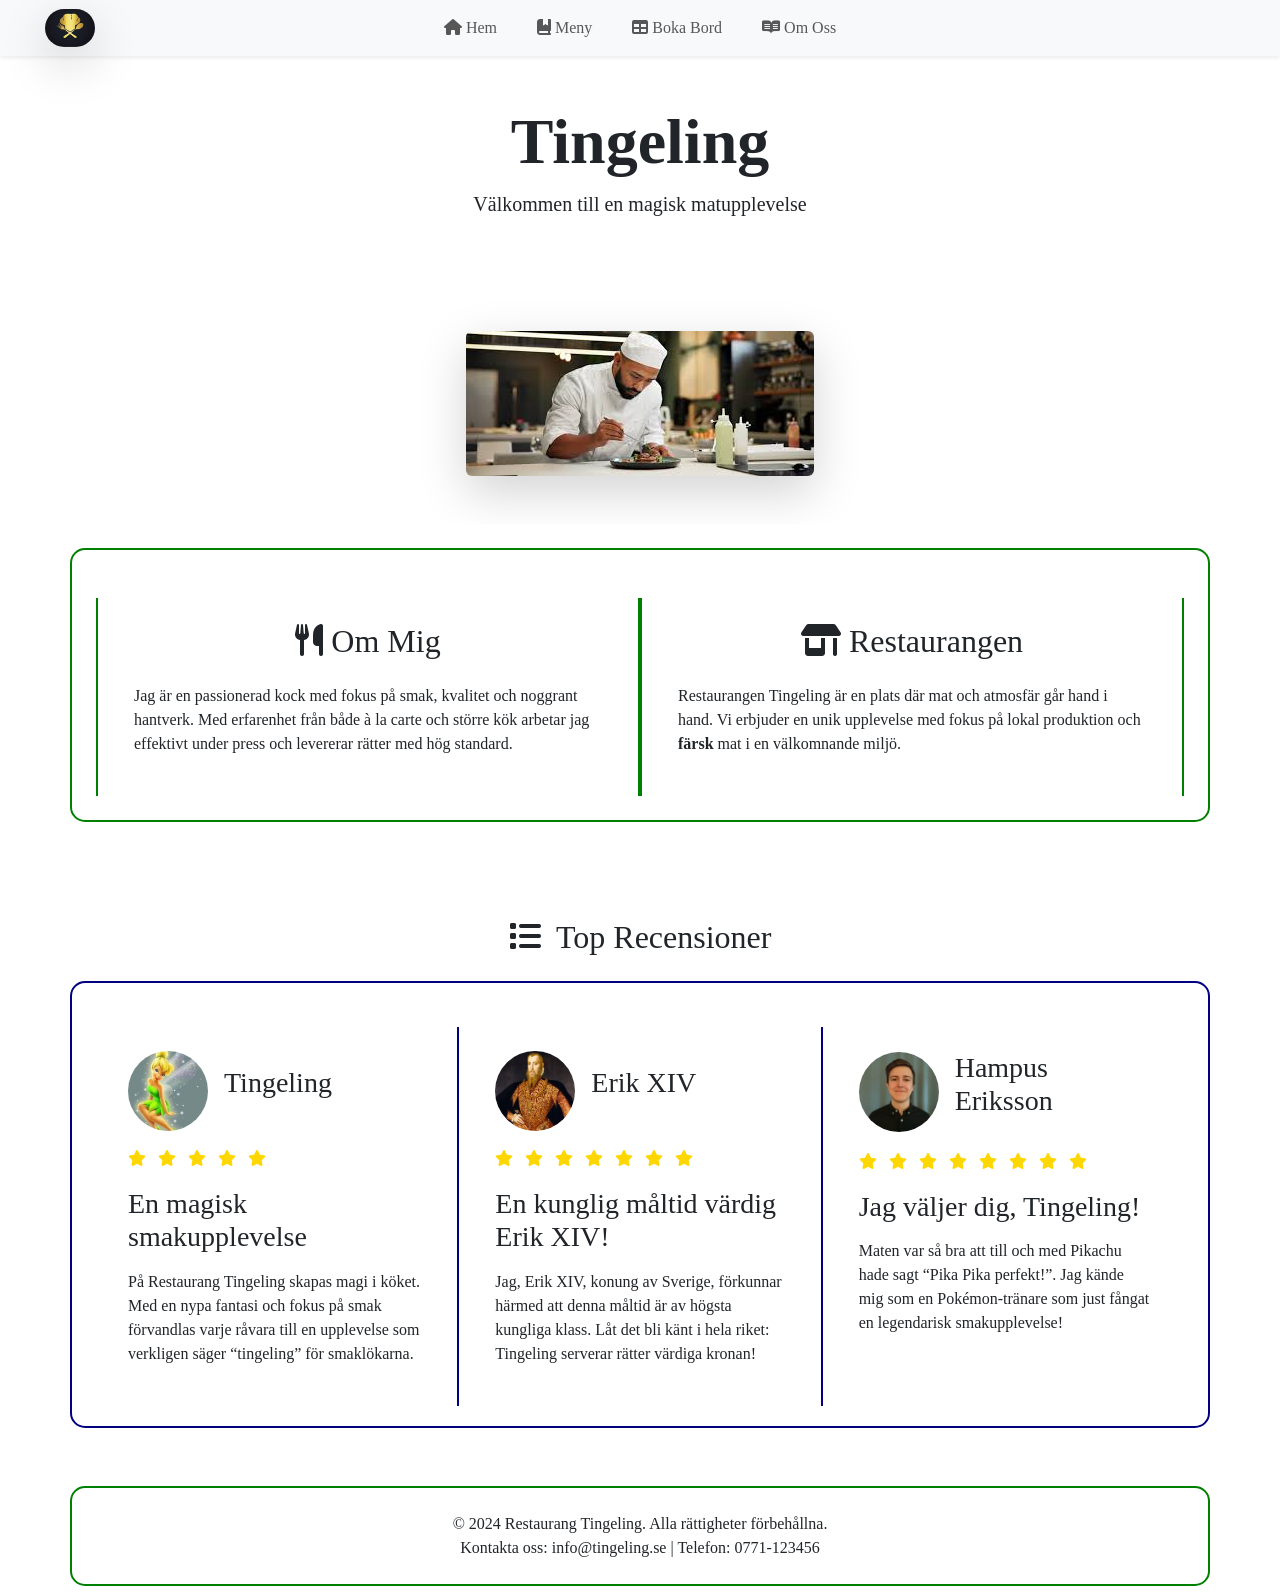
<file: index.html>
<!DOCTYPE html>
<html lang="sv">
<head>
    <meta charset="UTF-8">
    <meta name="viewport" content="width=device-width, initial-scale=1.0">
    <title>Restaurang Tingeling | Smak & Kvalitet</title>
    <link href="https://cdn.jsdelivr.net/npm/bootstrap@5.3.2/dist/css/bootstrap.min.css" rel="stylesheet">
    <link rel="stylesheet" href="https://cdnjs.cloudflare.com/ajax/libs/font-awesome/6.5.1/css/all.min.css">
    <link rel="stylesheet" href="style.css">
</head>
<body>

    <header></header>

    <main class="flex-1">
        <section class="hero-section text-center p-5">
            <div class="container border-white-rounded">
                <h1 class="display-3 fw-bold">Tingeling</h1>
                <p class="lead">Välkommen till en magisk matupplevelse</p>
            </div>
        </section>

        <div class="container my-5">
            <img src="img/kock.jpeg" id="photo" alt="Vår kock i arbete" class="img-fluid rounded shadow-lg mx-auto d-block main-img">
        </div>

        <section class="info-cards py-5 bg-white">
            <div class="container"> 
                <div class="row g-4 green-border-radius p-4">
                    <div class="col-md-6 col-sm-12 border-adapt">
                        <div class="card h-100 border-0 custom-card p-4">
                            <h2 class="text-center mb-4"><i class="fa-solid fa-utensils me-2"></i>Om Mig</h2>
                            <p>Jag är en passionerad kock med fokus på smak, kvalitet och noggrant hantverk. Med erfarenhet från både à la carte och större kök arbetar jag effektivt under press och levererar rätter med hög standard.</p>
                        </div>
                    </div>
                    <div class="col-md-6 col-sm-12 border-adapt">
                        <div class="card h-100 border-0 custom-card p-4">
                            <h2 class="text-center mb-4"><i class="fa-solid fa-shop me-2"></i>Restaurangen</h2>
                            <p>Restaurangen Tingeling är en plats där mat och atmosfär går hand i hand. Vi erbjuder en unik upplevelse med fokus på lokal produktion och <strong>färsk</strong> mat i en välkomnande miljö.</p>
                        </div>
                    </div>
                </div>
            </div>
        </section>

        <section class="bg-white py-5 reviews-section">
            <div class="container">
                <h2 class="text-center mb-5"><i class="fa-solid fa-list me-2"></i> Top Recensioner</h2>
                <div id="recensioner-container" class="row g-4">
                    <div class="col-md-4 col-sm-12">
                        <div class="card h-100 border-0 custom-card p-4">
                            <div class="d-flex align-items-center mb-3">
                                <img src="img/tingeling.jpeg" alt="Tingeling" class="rounded-circle me-3">
                                <h3 class="mb-3">Tingeling</h3>
                            </div>
                            <div class="mb-3 recension-stars" >
                                <i class="fa-solid fa-star me-2"></i>
                                <i class="fa-solid fa-star me-2"></i>
                                <i class="fa-solid fa-star me-2"></i>
                                <i class="fa-solid fa-star me-2"></i>
                                <i class="fa-solid fa-star me-2"></i>
                            </div>
                            <h3 class="mb-3">En magisk smakupplevelse</h3>
                            <p>På Restaurang Tingeling skapas magi i köket. Med en nypa fantasi och fokus på smak förvandlas varje råvara till en upplevelse som verkligen säger “tingeling” för smaklökarna.</p>
                        </div>
                    </div>
                    <div class="col-md-4 border-adapt col-sm-12 border-separate">
                        <div class="card h-100 border-0 custom-card p-4">
                            <div class="d-flex align-items-center mb-3">
                                <img src="img/erik.jpeg" alt="Erik" class="rounded-circle me-3">
                                <h3 class="mb-3">Erik XIV</h3>
                            </div>
                            <div class="mb-3 recension-stars">
                                <i class="fa-solid fa-star me-2"></i>
                                <i class="fa-solid fa-star me-2"></i>
                                <i class="fa-solid fa-star me-2"></i>
                                <i class="fa-solid fa-star me-2"></i>
                                <i class="fa-solid fa-star me-2"></i>
                                <i class="fa-solid fa-star me-2"></i>
                                <i class="fa-solid fa-star me-2"></i>
                            </div>
                            <h3 class="mb-3">En kunglig måltid värdig Erik XIV!</h3>
                            <p>Jag, Erik XIV, konung av Sverige, förkunnar härmed att denna måltid är av högsta kungliga klass. Låt det bli känt i hela riket: Tingeling serverar rätter värdiga kronan!</p>
                        </div>
                    </div>
                    <div class="col-md-4 col-sm-12">
                        <div class="card h-100 border-0 custom-card p-4">
                            <div class="d-flex align-items-center mb-3">
                                <img src="img/hampus.jpeg" alt="Hampus" class="rounded-circle me-3">
                                <h3 class="mb-3">Hampus Eriksson</h3>
                            </div>
                            <div class="mb-3 recension-stars">
                                <i class="fa-solid fa-star me-2"></i>
                                <i class="fa-solid fa-star me-2"></i>
                                <i class="fa-solid fa-star me-2"></i>
                                <i class="fa-solid fa-star me-2"></i>
                                <i class="fa-solid fa-star me-2"></i>
                                <i class="fa-solid fa-star me-2"></i>
                                <i class="fa-solid fa-star me-2"></i>
                                <i class="fa-solid fa-star me-2"></i>
                            </div>
                            <h3 class="mb-3">Jag väljer dig, Tingeling!</h3>
                            <p>Maten var så bra att till och med Pikachu hade sagt “Pika Pika perfekt!”. Jag kände mig som en Pokémon-tränare som just fångat en legendarisk smakupplevelse!</p>
                        </div>
                    </div>
                </div>
            </div>
    </main>

    <footer>

    </footer>

    <script src="https://cdn.jsdelivr.net/npm/bootstrap@5.3.2/dist/js/bootstrap.bundle.min.js"></script>
    <script src="init.js"></script>
</body>
</html>
</file>
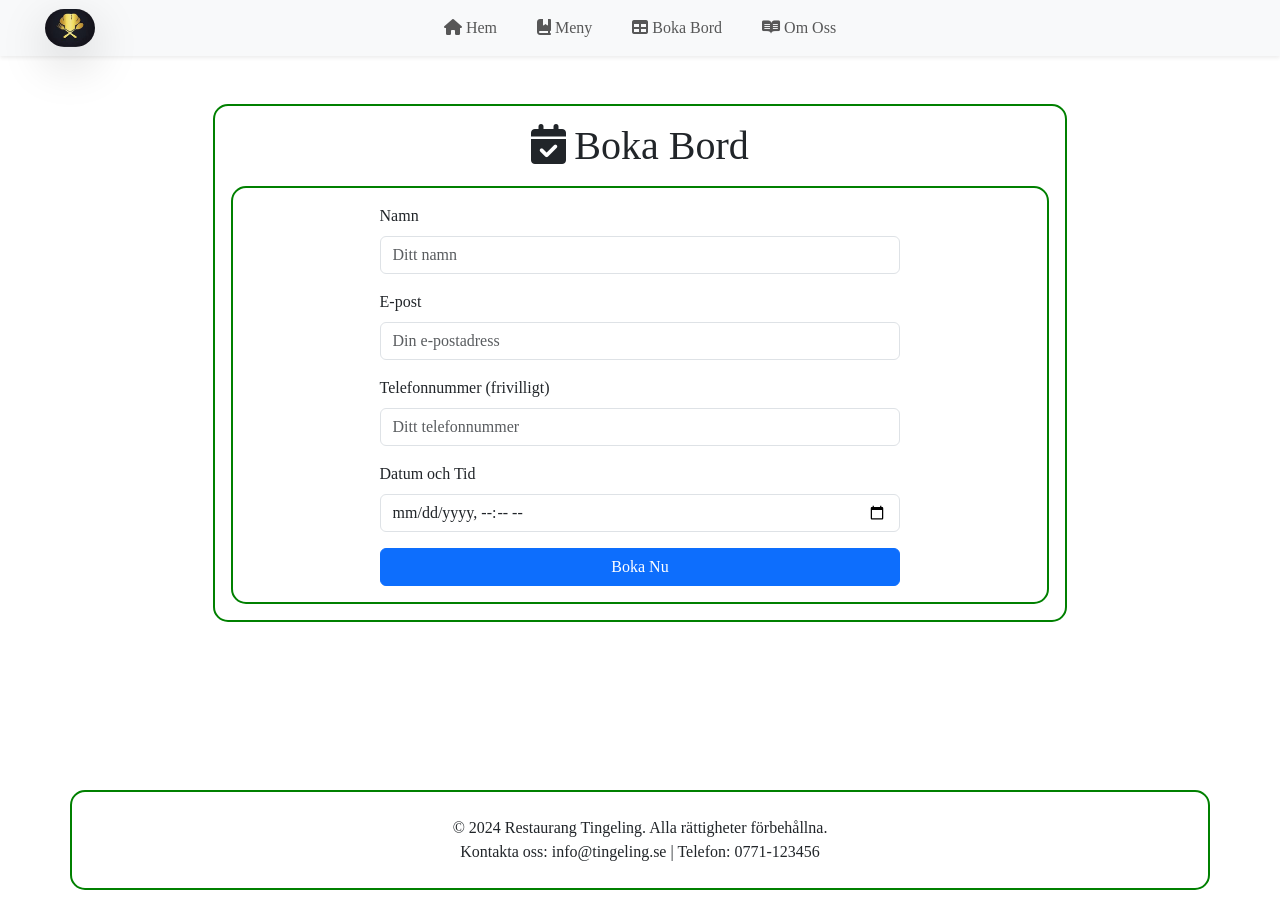
<file: boka.html>
<!DOCTYPE html>
<html lang="en">
<head>
    <meta charset="UTF-8">
    <meta name="viewport" content="width=device-width, initial-scale=1.0">
    <title>Boka Bord</title>
    <link href="https://cdn.jsdelivr.net/npm/bootstrap@5.3.8/dist/css/bootstrap.min.css" rel="stylesheet" integrity="sha384-sRIl4kxILFvY47J16cr9ZwB07vP4J8+LH7qKQnuqkuIAvNWLzeN8tE5YBujZqJLB" crossorigin="anonymous">
    <link rel="stylesheet" href="https://cdnjs.cloudflare.com/ajax/libs/font-awesome/6.5.1/css/all.min.css">
    <link rel="stylesheet" href="style.css">
</head>
<body>
    <header>

    </header>
    
    <main class="flex-1">
        <section class="bokabord-section">
            <div class="container m-5 p-3 col-lg-8 col-sm-12 mx-auto boka-wrapper">
                <h1 class="text-center mb-3"><i class="fa-solid fa-calendar-check me-2"></i>Boka Bord</h1>
                <div class="d-flex p-3 green-border-radius min-height-auto">
                    <form class="col-lg-8 col-sm-12 mx-auto">
                        <div class="mb-3">
                            <label for="name" class="form-label">Namn</label>
                            <input type="text" class="form-control" id="name" placeholder="Ditt namn" required>
                        </div>
                        <div class="mb-3">
                            <label for="email" class="form-label">E-post</label>
                            <input type="email" class="form-control" id="email" placeholder="Din e-postadress" required>
                        </div>
                        <div class="mb-3">
                            <label for="phone" class="form-label">Telefonnummer (frivilligt)</label>
                            <input type="tel" class="form-control" id="phone" placeholder="Ditt telefonnummer">
                        </div>
                        <div class="mb-3">
                            <label for="date" class="form-label">Datum och Tid</label>
                            <input type="datetime-local" class="form-control" id="date">
                        </div>
                        <button type="submit" class="btn btn-primary w-100">Boka Nu</button>
                    </form>
                </div>
            </div>
        </section>
    </main>
    <footer>
        
    </footer>
</body>
<script src="init.js"></script>
<script src="https://cdn.jsdelivr.net/npm/bootstrap@5.3.8/dist/js/bootstrap.bundle.min.js" integrity="sha384-FKyoEForCGlyvwx9Hj09JcYn3nv7wiPVlz7YYwJrWVcXK/BmnVDxM+D2scQbITxI" crossorigin="anonymous"></script>
</html>
</file>
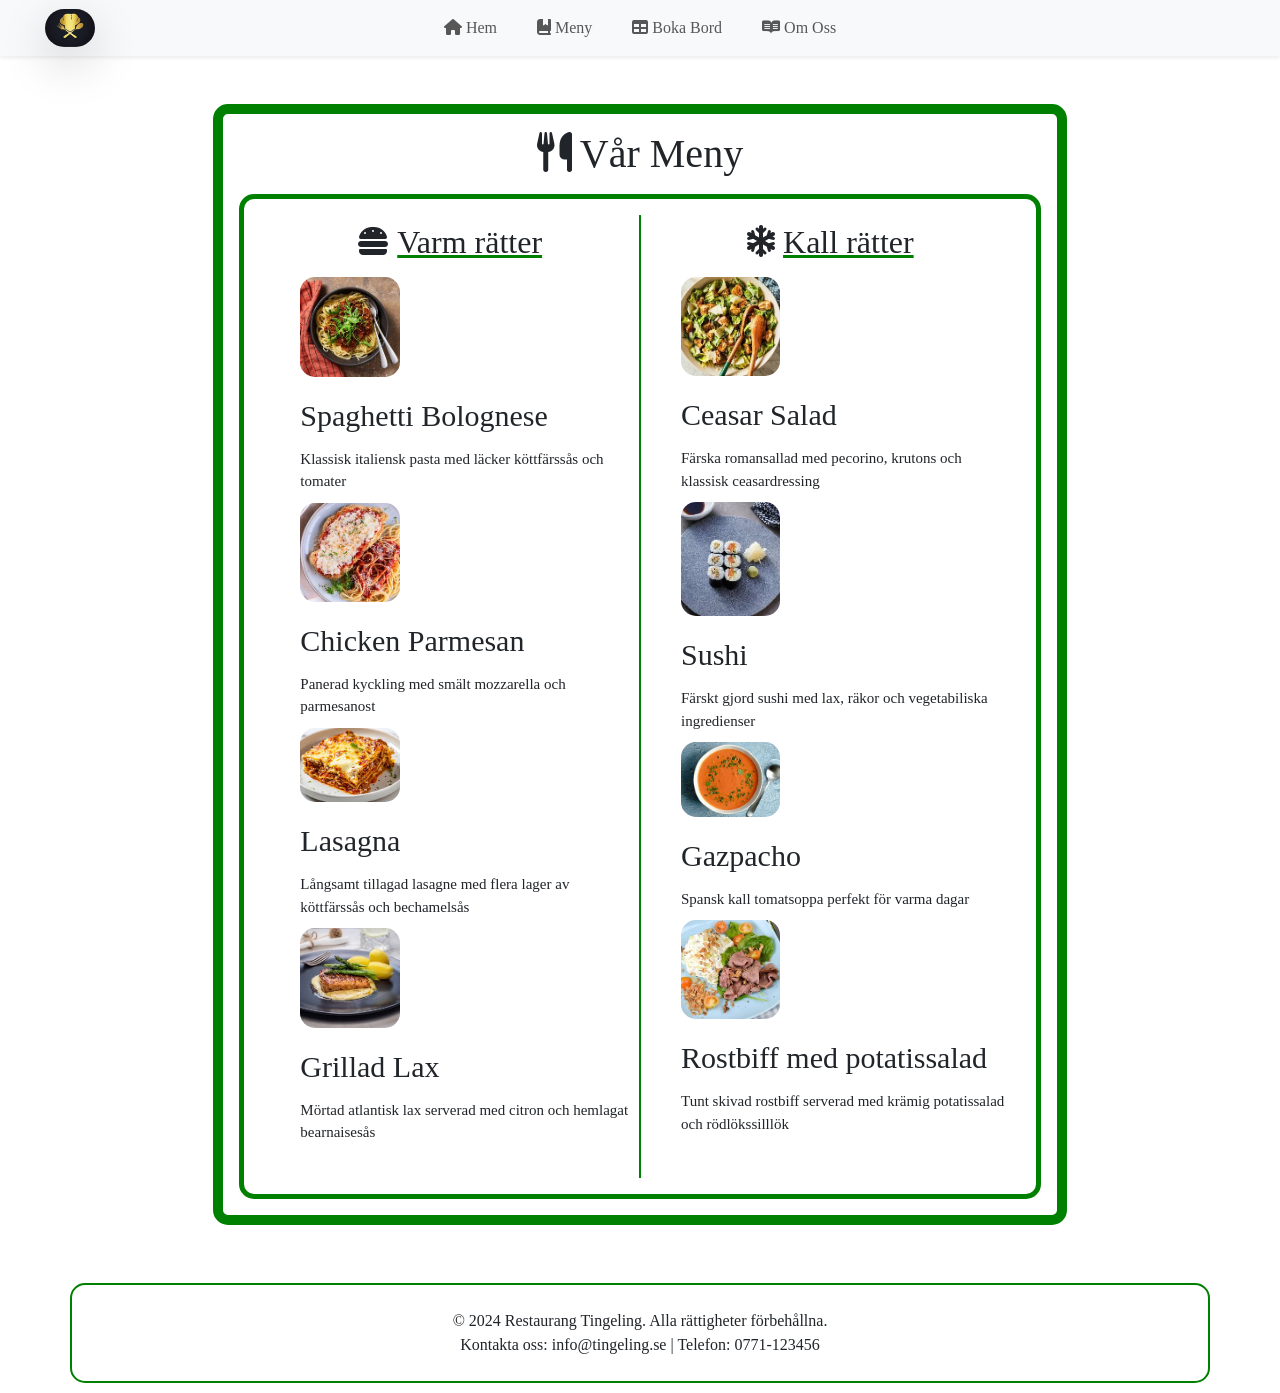
<file: meny.html>
<!DOCTYPE html>
<html lang="en">
<head>
    <meta charset="UTF-8">
    <meta name="viewport" content="width=device-width, initial-scale=1.0">
    <title>Vår Meny</title>
    <link href="https://cdn.jsdelivr.net/npm/bootstrap@5.3.8/dist/css/bootstrap.min.css" rel="stylesheet" integrity="sha384-sRIl4kxILFvY47J16cr9ZwB07vP4J8+LH7qKQnuqkuIAvNWLzeN8tE5YBujZqJLB" crossorigin="anonymous">
    <link rel="stylesheet" href="https://cdnjs.cloudflare.com/ajax/libs/font-awesome/6.5.1/css/all.min.css">
    <link rel="stylesheet" href="style.css">
</head>
<body>
    <header>

    </header>
    
    <main class="flex-1">
        <section class="menu-section">
            <div class="container m-5 p-3 col-lg-8 col-sm-12 mx-auto menu-outer-border">
                <h1 class="text-center mb-3"><i class="fa-solid fa-utensils me-2"></i>Vår Meny</h1>
                <div class="d-flex flex-column flex-lg-row p-3 menu-container">
                    <div class="p-2">
                        <h2 class="text-center mb-3"><i class="fa-solid fa-burger me-2"></i>Varm rätter</h2>
                        <div class="d-flex flex-column align-items-baseline menu-warm">
                            <ul>
                                <li><img src="img/spagett.jpeg" alt="Spaghetti Bolognese" class="mb-3"><br>
                                Spaghetti Bolognese</li>
                                <p>Klassisk italiensk pasta med läcker köttfärssås och tomater</p>
                                <li><img src="img/parm.jpeg" alt="Chicken Parmesan" class="mb-3"><br>
                                Chicken Parmesan</li>
                                <p>Panerad kyckling med smält mozzarella och parmesanost</p>
                                <li><img src="img/lasagne.jpeg" alt="Lasagna" class="mb-3"><br>
                                Lasagna</li>
                                <p>Långsamt tillagad lasagne med flera lager av köttfärssås och bechamelsås</p>
                                <li><img src="img/lax.jpeg" alt="Grillad Lax" class="mb-3"><br>
                                Grillad Lax</li>
                                <p>Mörtad atlantisk lax serverad med citron och hemlagat bearnaisesås</p>
                            </ul>
                        </div>
                    </div>
                    <div class="p-2 flex-1">
                        <h2 class="text-center mb-3"><i class="fa-solid fa-snowflake me-2"></i>Kall rätter</h2>
                        <div class="d-flex flex-column align-items-baseline menu-warm">
                            <ul>
                                <li><img src="img/ceasar.jpeg" alt="ceasar salad" class="mb-3"><br>
                                Ceasar Salad</li>
                                <p>Färska romansallad med pecorino, krutons och klassisk ceasardressing</p>
                                <li><img src="img/sushi.jpeg" alt="Sushi" class="mb-3""><br>
                                Sushi</li>
                                <p>Färskt gjord sushi med lax, räkor och vegetabiliska ingredienser</p>
                                <li><img src="img/gaz.jpeg" alt="Gazpacho" class="mb-3"><br>
                                Gazpacho</li>
                                <p>Spansk kall tomatsoppa perfekt för varma dagar</p>
                                <li><img src="img/rost.jpeg" alt="Rostbiff med potatissalad" class="mb-3"><br>
                                Rostbiff med potatissalad</li>
                                <p>Tunt skivad rostbiff serverad med krämig potatissalad och rödlökssilllök</p>
                            </ul>
                        </div>
                    </div>
                </div>
            </div>
        </section>
    </main>
    <footer>
        
    </footer>
</body>
<script src="init.js"></script>
<script src="https://cdn.jsdelivr.net/npm/bootstrap@5.3.8/dist/js/bootstrap.bundle.min.js" integrity="sha384-FKyoEForCGlyvwx9Hj09JcYn3nv7wiPVlz7YYwJrWVcXK/BmnVDxM+D2scQbITxI" crossorigin="anonymous"></script>
</html>
</file>
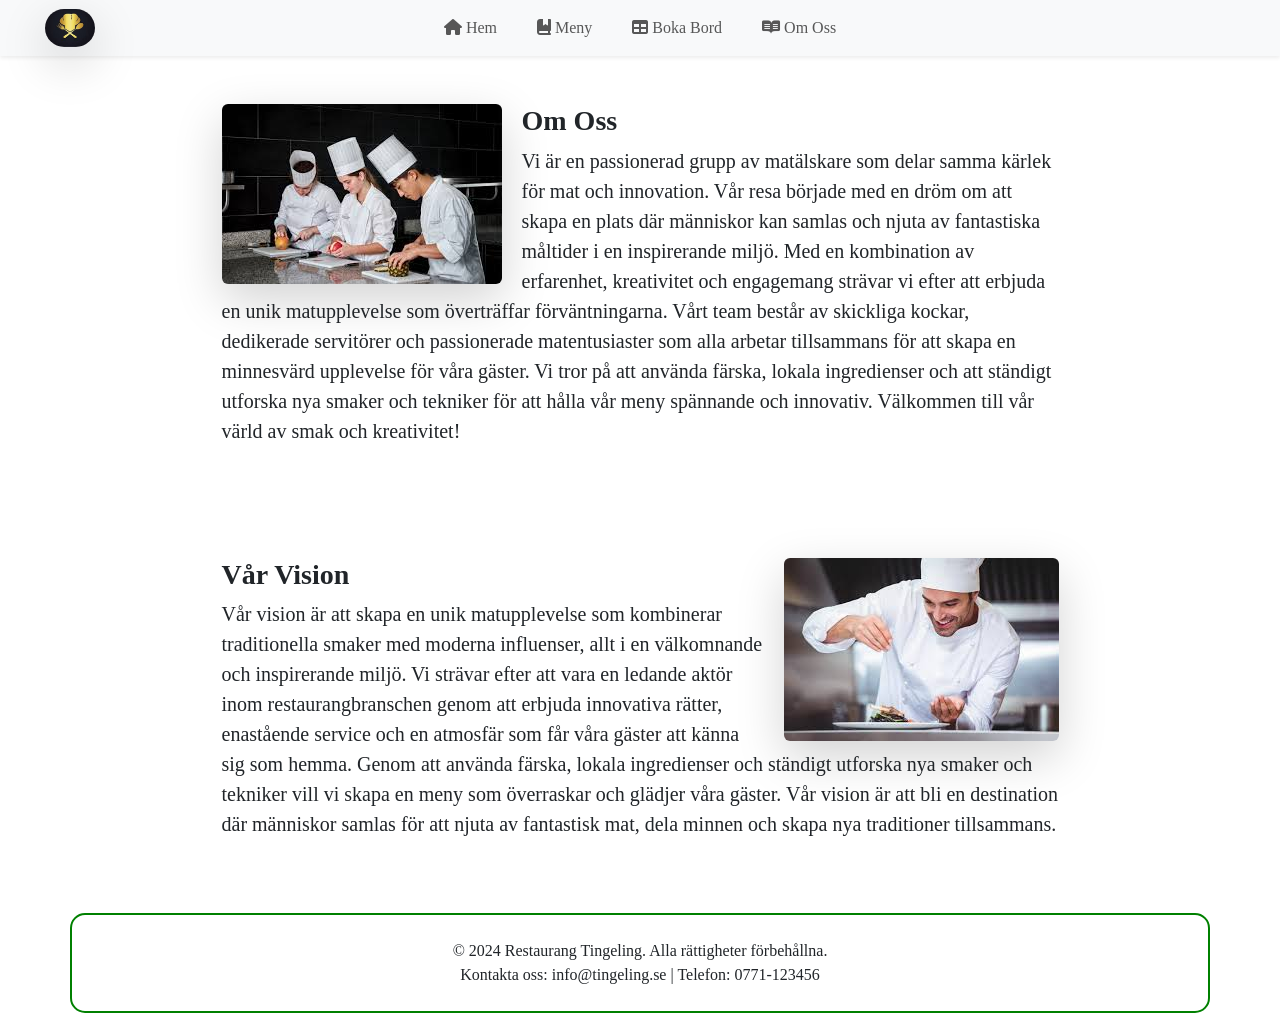
<file: omoss.html>
<!DOCTYPE html>
<html lang="en">
<head>
    <meta charset="UTF-8">
    <meta name="viewport" content="width=device-width, initial-scale=1.0">
    <title>Om Oss</title>
    <link href="https://cdn.jsdelivr.net/npm/bootstrap@5.3.8/dist/css/bootstrap.min.css" rel="stylesheet" integrity="sha384-sRIl4kxILFvY47J16cr9ZwB07vP4J8+LH7qKQnuqkuIAvNWLzeN8tE5YBujZqJLB" crossorigin="anonymous">
    <link rel="stylesheet" href="https://cdnjs.cloudflare.com/ajax/libs/font-awesome/6.5.1/css/all.min.css">
    <link rel="stylesheet" href="style.css">
</head>
<body>
    <header>

    </header>
    
    <main class="flex-1">
        <div class="container d-flex flex-column align-items-center">
            <div class="my-5 col-lg-8 col-sm-12 w-75">
                <img src="img/group.jpeg" alt="kockar" class="img-fluid rounded shadow-lg main-img float-left">
                <h1 class="display-4 fw-bold fs-3">Om Oss</h1>
                <p class="lead">Vi är en passionerad grupp av matälskare som delar samma kärlek för mat och innovation. Vår resa började med en dröm om att skapa en plats där människor kan samlas och njuta av fantastiska måltider i en inspirerande miljö. Med en kombination av erfarenhet, kreativitet och engagemang strävar vi efter att erbjuda en unik matupplevelse som överträffar förväntningarna. Vårt team består av skickliga kockar, dedikerade servitörer och passionerade matentusiaster som alla arbetar tillsammans för att skapa en minnesvärd upplevelse för våra gäster. Vi tror på att använda färska, lokala ingredienser och att ständigt utforska nya smaker och tekniker för att hålla vår meny spännande och innovativ. Välkommen till vår värld av smak och kreativitet!</p>
            </div>
            <div class="my-5 w-75">
                <img src="img/chef.jpeg" alt="kock" class="img-fluid rounded shadow-lg float-end main-img float-right">
                <h1 class="display-4 fw-bold fs-3">Vår Vision</h1>
                <p class="lead">Vår vision är att skapa en unik matupplevelse som kombinerar traditionella smaker med moderna influenser, allt i en välkomnande och inspirerande miljö. Vi strävar efter att vara en ledande aktör inom restaurangbranschen genom att erbjuda innovativa rätter, enastående service och en atmosfär som får våra gäster att känna sig som hemma. Genom att använda färska, lokala ingredienser och ständigt utforska nya smaker och tekniker vill vi skapa en meny som överraskar och glädjer våra gäster. Vår vision är att bli en destination där människor samlas för att njuta av fantastisk mat, dela minnen och skapa nya traditioner tillsammans.</p>
            </div>
            
        </div>
        
    </main>

    <footer>
        
    </footer>
</body>
<script src="init.js"></script>
<script src="https://cdn.jsdelivr.net/npm/bootstrap@5.3.8/dist/js/bootstrap.bundle.min.js" integrity="sha384-FKyoEForCGlyvwx9Hj09JcYn3nv7wiPVlz7YYwJrWVcXK/BmnVDxM+D2scQbITxI" crossorigin="anonymous"></script>
</html>
</file>
<file: style.css>
body{
    font-family: 'Times New Roman', Times, serif;
    display: flex; 
    flex-direction: column; 
    min-height: 100vh;
}

.menu-container ul li{
    margin-bottom: 10px;
}

.menu-container ul p{
    margin-bottom: 10px;
    font-size : 15px;
}

.menu-container ul{
    list-style-type: none;
    font-size: 30px;
    word-wrap: break-word;
    overflow-wrap: break-word;
}

.menu-container ul li{
    word-wrap: break-word;
    overflow-wrap: break-word;
}

.menu-container ul li::before{
    font-size: 30px;
    display: inline-block;
    width: 1em;
    margin-left: -1em;
}

.bl-md-left {
    border-left: none;
}

.bl-md-right {
    border-right: none;
}


@media (min-width: 768px) {

    .border-adapt {
        border-right: 2px solid green;
        border-left: 2px solid green;
    }
}

@media (max-width: 991px) {
    .menu-container > div:first-child {
        border-right: none !important;
        border-bottom: 2px solid green;
    }
    
    .menu-container img {
        width: 50% !important;
    }
}

@media (max-width: 768px) {
    .menu-container ul {
        font-size: 20px;
    }
    
    .menu-container ul li::before {
        font-size: 20px;
    }
    
    .menu-container ul p {
        font-size: 12px;
    }
}

@media (max-width: 576px) {
    .menu-container ul {
        font-size: 16px;
    }
    
    .menu-container ul li::before {
        font-size: 16px;
    }
    
    .menu-container ul p {
        font-size: 11px;
    }
}

@font-face {
    font-family: 'YourCustomFont';
    src: url('path/to/font.woff2') format('woff2');
    font-display: auto;
}

ul{
    list-style: none;
}

img:hover{
    transform: scale(1.2);
    transition: 200ms ease-in-out;

}

.flex-1{
    flex: 1;
}

main{
}

.green-border-radius{
    border: 2px solid green;
    border-radius: 15px;
}

.menu-outer-border{
    border: 10px solid green;
    border-radius: 15px;
    min-height: fit-content; 
    max-height: 75%;
}

.menu-container{
    border: 5px solid green;
    border-radius: 15px;
    min-height: 100%;
}

.menu-container div:first-child{
    flex:1; 
    border-right: 2px solid green;
}

.menu-container h2 {
    text-decoration-line: underline;
    text-decoration-color: green;
}

.menu-container img{
    width: 30%; 
    height: auto; 
    border-radius: 15px;
}

#recensioner-container{
    border: 2px solid navy; 
    border-radius: 15px; 
    padding: 20px;
}

#recensioner-container img{
    width: 80px; 
    height: 80px; 
    object-fit: cover;
}

.recension-stars i{
    color: gold;
}

.border-separate{
    border-color: navy;
}

.boka-wrapper{
    border: 2px solid green; 
    min-height: fit-content; 
    max-height: 75%; 
    border-radius: 15px;
}

.float-left{
    float: left;
    margin-right: 20px;
}

.float-right{
    float: right;
    margin-left: 20px;
}
</file>
